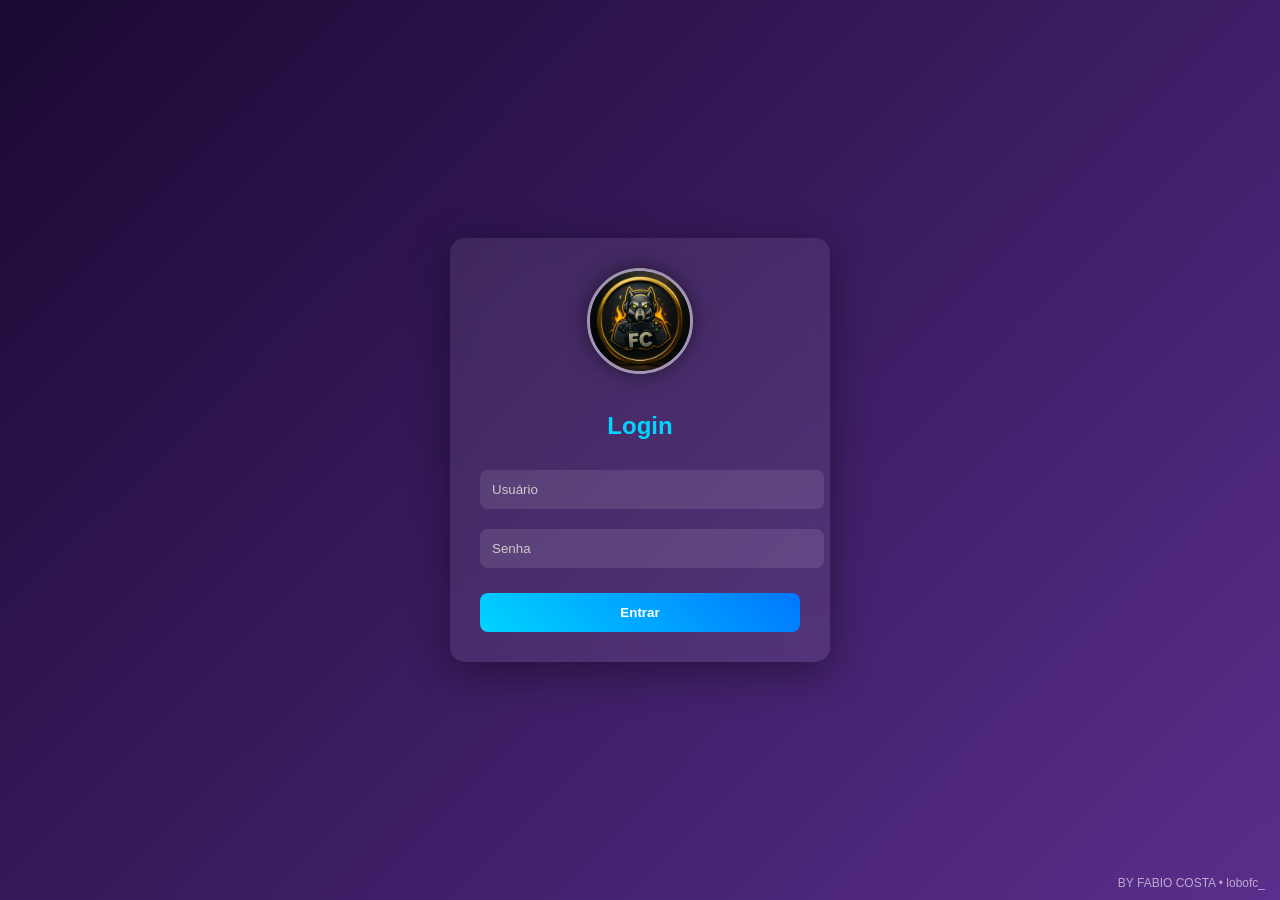
<file: index.html>
<!DOCTYPE html>
<html lang="pt-br">
<head>
<meta charset="UTF-8">

<meta name="viewport" content="width=device-width, initial-scale=1.0">

<title>LOGIN</title>

<style>

/* FUNDO PREMIUM */
body {
    margin: 0;
    font-family: 'Segoe UI', Tahoma, sans-serif;

    background: linear-gradient(135deg, #1a0933, #5a2e8c);
    display: flex;
    justify-content: center;
    align-items: center;
    height: 100vh;
}

/* CAIXA LOGIN */
.container {
    width: 320px;
    padding: 30px;

    background: rgba(255,255,255,0.08);
    backdrop-filter: blur(12px);

    border-radius: 15px;
    box-shadow: 0 10px 40px rgba(0,0,0,0.4);

    text-align: center;
    color: white;
}

/* LOGO */
.logo img {
    width: 100px;
    height: 100px;
    object-fit: cover;

    border-radius: 50%;
    border: 3px solid rgba(255,255,255,0.5);

    margin-bottom: 15px;

    box-shadow: 0 0 20px rgba(0,0,0,0.5);
}

/* TÍTULO */
h2 {
    margin-bottom: 20px;
    color: #00d4ff;
}

/* INPUTS */
input {
    width: 100%;
    padding: 12px;
    margin: 10px 0;

    border-radius: 8px;
    border: none;

    background: rgba(255,255,255,0.1);
    color: white;

    outline: none;
}

/* PLACEHOLDER */
input::placeholder {
    color: #ccc;
}

/* FOCO */
input:focus {
    background: rgba(255,255,255,0.2);
    box-shadow: 0 0 10px rgba(0,212,255,0.5);
}

/* BOTÃO */
button {
    width: 100%;
    padding: 12px;
    margin-top: 15px;

    background: linear-gradient(45deg, #00d4ff, #0077ff);
    border: none;
    border-radius: 8px;

    color: white;
    font-weight: bold;
    cursor: pointer;

    transition: 0.3s;
}

/* HOVER */
button:hover {
    transform: scale(1.03);
    box-shadow: 0 0 15px #00d4ff;
}

/* RODAPÉ */
.footer {
    position: fixed;
    bottom: 10px;
    right: 15px;

    color: rgba(255,255,255,0.6);
    font-size: 12px;
}

<style>

/* TODO SEU CSS AQUI */

/* 👇 COLE AQUI EMBAIXO */
@media (max-width: 768px) {

    .container {
        margin: 20px;
        padding: 20px;
    }

    h1, h2 {
        font-size: 20px;
    }

    button {
        font-size: 16px;
        padding: 14px;
    }

    input, textarea {
        font-size: 16px;
    }

    .grid-2 {
        grid-template-columns: 1fr;
    }

    .top-logo img {
        width: 60px;
    }
}


</style>
</head>

<body>

<div class="container">

    <div class="logo">
        <img src="lobo.png" alt="Logo">
    </div>

    <h2>Login</h2>

    <input type="text" id="user" placeholder="Usuário">
    <input type="password" id="pass" placeholder="Senha">

    <button onclick="login()">Entrar</button>

</div>

<div class="footer">BY FABIO COSTA • lobofc_</div>

<script>
function login(){
    let u = document.getElementById("user").value;
    let p = document.getElementById("pass").value;

    if(u === "rita" && p === "Giovanna@20"){
        window.location.href = "home.html";
    } else {
        alert("Login inválido");
    }
}
</script>

</body>
</html>
</file>
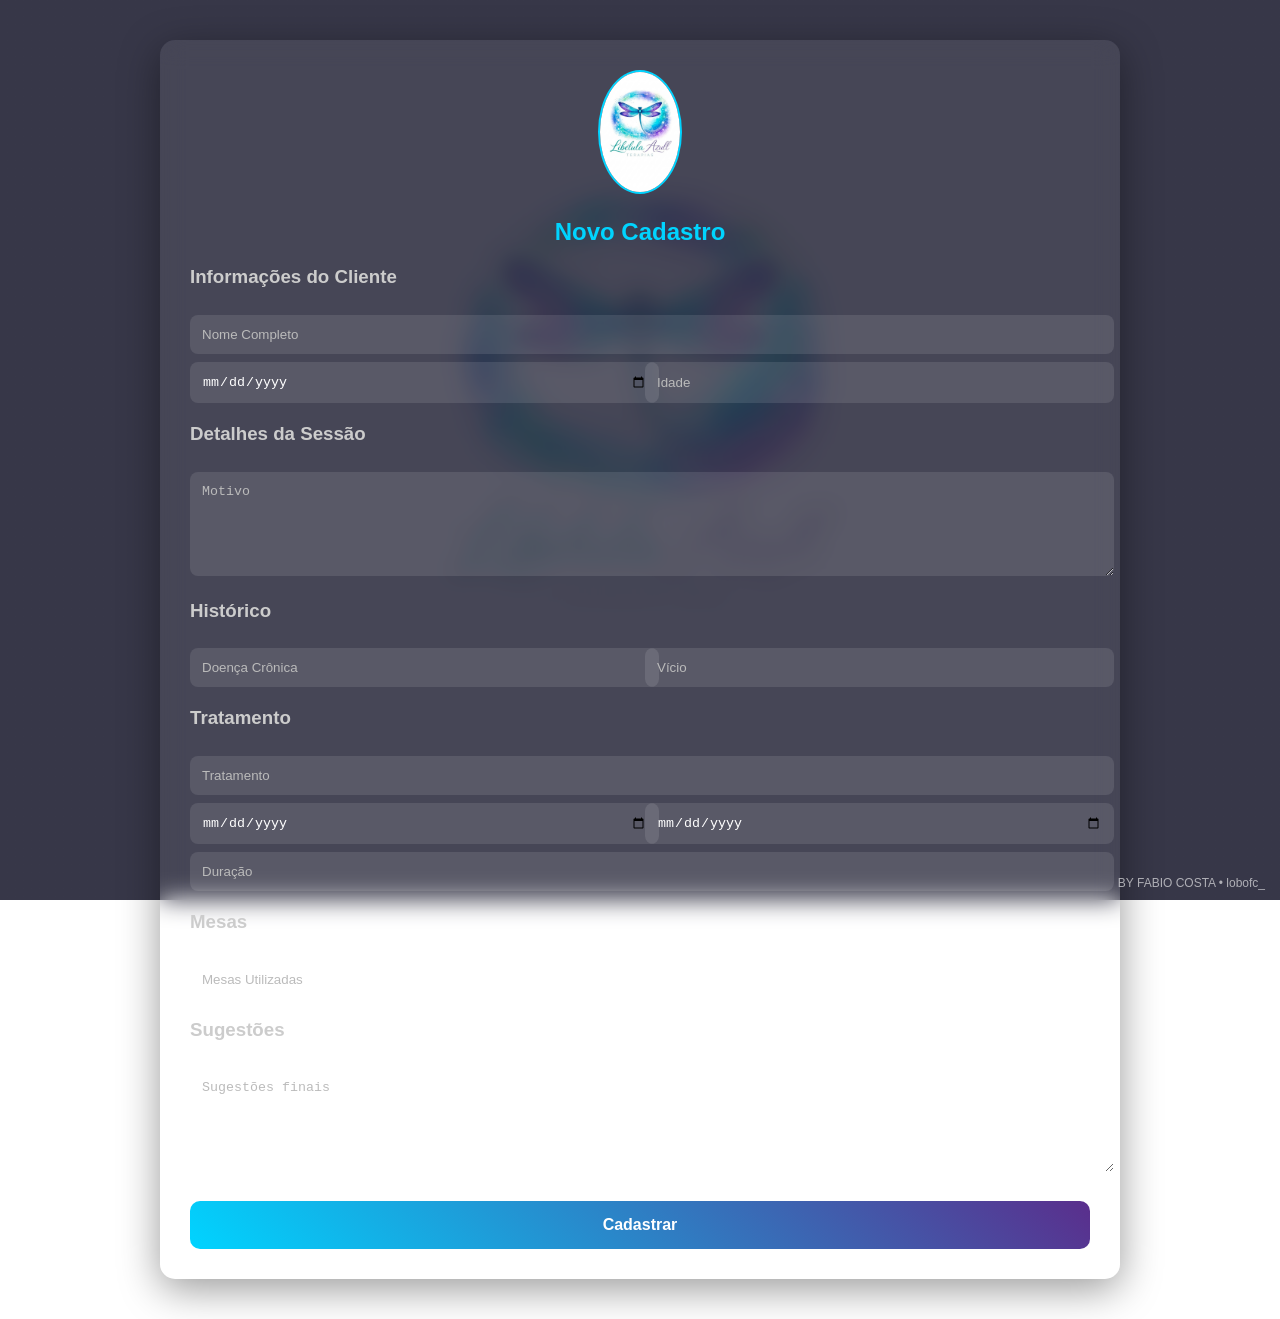
<file: cadastro.html>
<!DOCTYPE html>
<html lang="pt-br">
<head>
<meta charset="UTF-8">

<meta name="viewport" content="width=device-width, initial-scale=1.0">

<title>NOVO CADASTRO</title>
<style>

/* FUNDO PREMIUM */
body {
    margin: 0;
    font-family: 'Segoe UI', Tahoma, sans-serif;

    background:
        linear-gradient(rgba(20,20,40,0.85), rgba(20,20,40,0.85)),
        url("logo.png") no-repeat center;

    background-size: 500px;
    background-attachment: fixed;
}

/* CONTAINER */
.container {
    max-width: 900px;
    margin: 40px auto;
    padding: 30px;

    background: rgba(255,255,255,0.08);
    backdrop-filter: blur(12px);

    border-radius: 15px;
    box-shadow: 0 10px 40px rgba(0,0,0,0.4);

    color: white;
}

/* LOGO TOPO */
.top-logo {
    text-align: center;
    margin-bottom: 15px;
}

.top-logo img {
    width: 80px;
    border-radius: 50%;
    border: 2px solid #00d4ff;
}

/* TÍTULO */
h2 {
    text-align: center;
    color: #00d4ff;
}

h3 {
    margin-top: 20px;
    color: #ccc;
}

/* INPUTS */
input, textarea {
    width: 100%;
    padding: 12px;
    margin-top: 8px;
    border-radius: 8px;
    border: none;
    outline: none;

    background: rgba(255,255,255,0.1);
    color: white;
}

textarea {
    min-height: 80px;
}

/* PLACEHOLDER */
input::placeholder,
textarea::placeholder {
    color: #bbb;
}

/* GRID */
.grid-2 {
    display: grid;
    grid-template-columns: 1fr 1fr;
    gap: 10px;
}

/* BOTÃO */
button {
    margin-top: 25px;
    width: 100%;
    padding: 15px;

    border: none;
    border-radius: 10px;

    background: linear-gradient(45deg, #00d4ff, #5a2e8c);
    color: white;
    font-weight: bold;
    font-size: 16px;

    cursor: pointer;
    transition: 0.3s;
}

button:hover {
    transform: scale(1.03);
}

/* RODAPÉ */
.footer {
    position: fixed;
    bottom: 10px;
    right: 15px;
    color: rgba(255,255,255,0.6);
    font-size: 12px;
}

<style>

/* TODO SEU CSS AQUI */

/* 👇 COLE AQUI EMBAIXO */
@media (max-width: 768px) {

    .container {
        margin: 20px;
        padding: 20px;
    }

    h1, h2 {
        font-size: 20px;
    }

    button {
        font-size: 16px;
        padding: 14px;
    }

    input, textarea {
        font-size: 16px;
    }

    .grid-2 {
        grid-template-columns: 1fr;
    }

    .top-logo img {
        width: 60px;
    }
}


</style>

</head>

<body>

<div class="container">

<div class="top-logo">
    <img src="logo.png" alt="Logo">
</div>

<h2>Novo Cadastro</h2>

<form id="form">

<h3>Informações do Cliente</h3>

<input name="nome_cliente" placeholder="Nome Completo" required>

<div class="grid-2">
    <input type="date" name="data_nascimento">
    <input type="number" name="idade" placeholder="Idade">
</div>

<h3>Detalhes da Sessão</h3>
<textarea name="motivo_atendimento" placeholder="Motivo" required></textarea>

<h3>Histórico</h3>

<div class="grid-2">
    <input name="doenca_cronica" placeholder="Doença Crônica">
    <input name="vicio_compulsao" placeholder="Vício">
</div>

<h3>Tratamento</h3>

<input name="tratamento_atual" placeholder="Tratamento">

<div class="grid-2">
    <input type="date" name="inicio_tratamento">
    <input type="date" name="termino_tratamento">
</div>

<input name="duracao_tratamento" placeholder="Duração">

<h3>Mesas</h3>
<input name="mesas_utilizadas" placeholder="Mesas Utilizadas">

<h3>Sugestões</h3>
<textarea name="sugestoes_finais" placeholder="Sugestões finais"></textarea>

<button type="submit">Cadastrar</button>

</form>

</div>

<div class="footer">BY FABIO COSTA • lobofc_</div>

<script>

const scriptURL = "https://script.google.com/macros/s/AKfycby7U6ppM26VDbg6wyVB9VPxOKo_lwcaDP-0E4NSBXkpX8zeRUM1XXuuMAsl1bh5XIM0/exec";

// 🚀 ENVIO DO FORM
document.getElementById("form").addEventListener("submit", function(e){
    e.preventDefault();

    let formData = new FormData(this);

    fetch(scriptURL, {
        method: "POST",
        body: formData
    })
    .then(() => {
    alert("Cadastro realizado com sucesso!");
    window.location.href = "home.html"; // 🔥 VOLTA PRA HOME
});
});

</script>

</body>
</html>
</file>
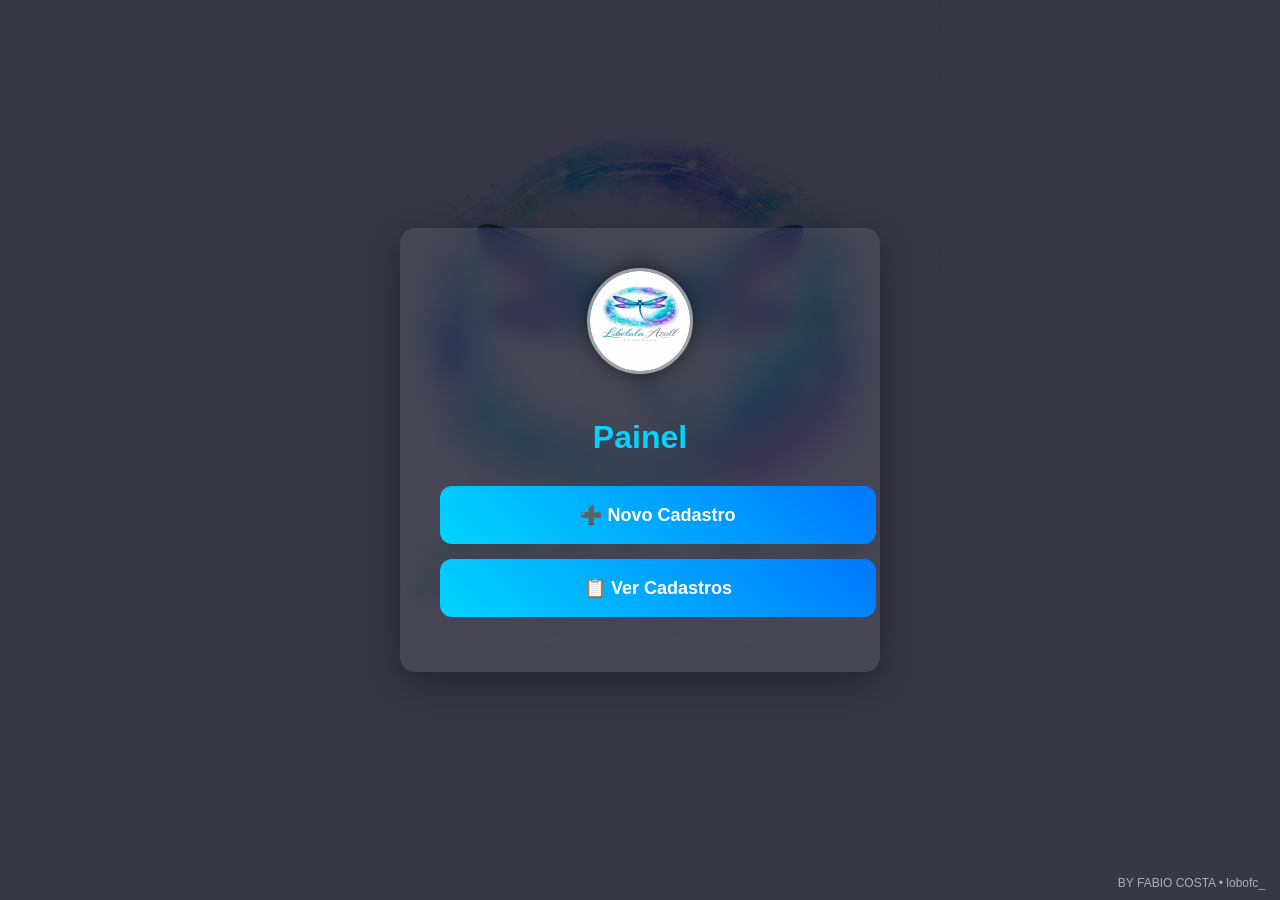
<file: home.html>
<!DOCTYPE html>
<html lang="pt-br">
<head>
<meta charset="UTF-8">

<meta name="viewport" content="width=device-width, initial-scale=1.0">

<title>HOME</title>
<style>

/* FUNDO COM LOGO */
body {
    margin: 0;
    font-family: 'Segoe UI', Tahoma, sans-serif;

    background:
        linear-gradient(rgba(20,20,40,0.85), rgba(20,20,40,0.85)),
        url("logo.png") no-repeat center;

    background-size: 600px;
    background-attachment: fixed;

    display: flex;
    justify-content: center;
    align-items: center;
    height: 100vh;
}

/* CONTAINER */
.container {
    width: 400px;
    padding: 40px;

    background: rgba(255,255,255,0.08);
    backdrop-filter: blur(12px);

    border-radius: 15px;
    box-shadow: 0 10px 40px rgba(0,0,0,0.4);

    text-align: center;
    color: white;
}

/* TÍTULO */
h1 {
    margin-bottom: 30px;
    color: #00d4ff;
}

/* BOTÕES GRANDES */
.menu-btn {
    display: block;
    width: 100%;
    padding: 18px;
    margin: 15px 0;

    background: linear-gradient(45deg, #00d4ff, #0077ff);
    border-radius: 12px;

    color: white;
    font-size: 18px;
    font-weight: bold;
    text-decoration: none;

    transition: 0.3s;
}

/* HOVER */
.menu-btn:hover {
    transform: scale(1.05);
    box-shadow: 0 0 20px #00d4ff;
}

/* LOGO TOPO */
.logo img {
    width: 100px;
    height: 100px;
    border-radius: 50%;
    margin-bottom: 20px;

    border: 3px solid rgba(255,255,255,0.5);
    box-shadow: 0 0 20px rgba(0,0,0,0.5);
}

/* RODAPÉ */
.footer {
    position: fixed;
    bottom: 10px;
    right: 15px;
    color: rgba(255,255,255,0.6);
    font-size: 12px;
}

<style>

/* TODO SEU CSS AQUI */

/* 👇 COLE AQUI EMBAIXO */
@media (max-width: 768px) {

    .container {
        margin: 20px;
        padding: 20px;
    }

    h1, h2 {
        font-size: 20px;
    }

    button {
        font-size: 16px;
        padding: 14px;
    }

    input, textarea {
        font-size: 16px;
    }

    .grid-2 {
        grid-template-columns: 1fr;
    }

    .top-logo img {
        width: 60px;
    }
}


</style>
</head>

<body>

<div class="container">

    <div class="logo">
        <img src="logo.png">
    </div>

    <h1>Painel</h1>

    <a href="cadastro.html" class="menu-btn">➕ Novo Cadastro</a>
    <a href="lista.html" class="menu-btn">📋 Ver Cadastros</a>

</div>

<div class="footer">BY FABIO COSTA • lobofc_</div>

</body>
</html>
</file>
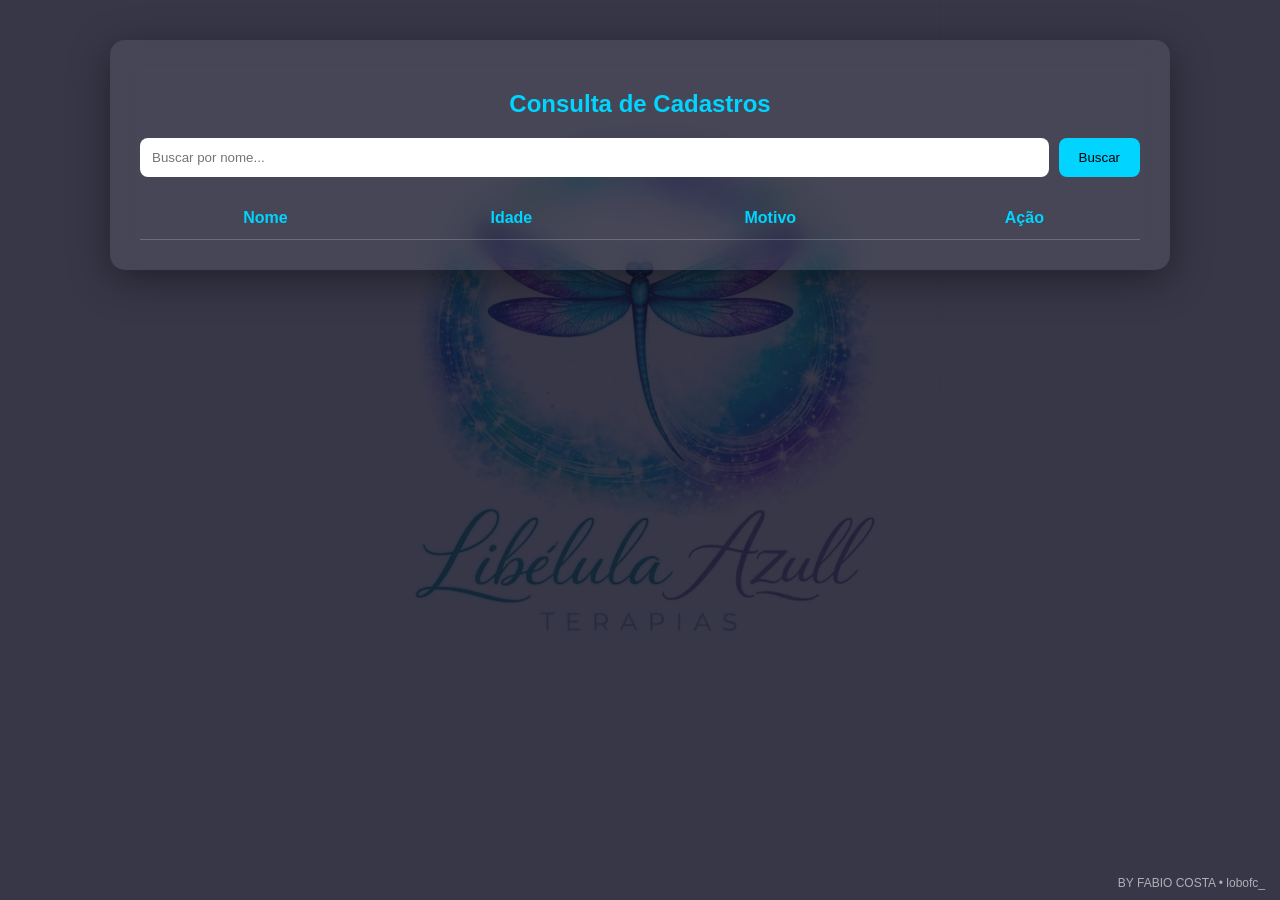
<file: lista.html>
<!DOCTYPE html>
<html lang="pt-br">
<head>
<meta charset="UTF-8">

<meta name="viewport" content="width=device-width, initial-scale=1.0">

<title>CONSULTA</title>
<style>

/* FUNDO */
body {
    margin: 0;
    font-family: 'Segoe UI', Tahoma, sans-serif;

    background:
        linear-gradient(rgba(20,20,40,0.85), rgba(20,20,40,0.85)),
        url("logo.png") no-repeat center;

    background-size: 600px;
    background-attachment: fixed;
}

/* CONTAINER */
.container {
    max-width: 1000px;
    margin: 40px auto;
    padding: 30px;

    background: rgba(255,255,255,0.08);
    backdrop-filter: blur(12px);

    border-radius: 15px;
    box-shadow: 0 10px 40px rgba(0,0,0,0.4);

    color: white;
}

/* TÍTULO */
h2 {
    text-align: center;
    color: #00d4ff;
}

/* BUSCA */
.search {
    display: flex;
    gap: 10px;
    margin-bottom: 20px;
}

.search input {
    flex: 1;
    padding: 12px;
    border-radius: 8px;
    border: none;
}

.search button {
    padding: 12px 20px;
    border-radius: 8px;
    border: none;
    background: #00d4ff;
    cursor: pointer;
}

/* TABELA */
table {
    width: 100%;
    border-collapse: collapse;
}

th, td {
    padding: 12px;
    border-bottom: 1px solid rgba(255,255,255,0.2);
}

th {
    color: #00d4ff;
}

/* RODAPÉ */
.footer {
    position: fixed;
    bottom: 10px;
    right: 15px;
    color: rgba(255,255,255,0.6);
    font-size: 12px;
}

/* MODAL */
.modal {
    display: none;
    position: fixed;
    z-index: 999;
    left: 0;
    top: 0;
    width: 100%;
    height: 100%;
    background: rgba(0,0,0,0.7);
}

.modal-content {
    background: rgba(20,20,40,0.95);
    margin: 5% auto;
    padding: 25px;
    width: 600px;
    max-width: 90%;
    border-radius: 15px;
    color: white;
    box-shadow: 0 0 30px rgba(0,0,0,0.6);
}

.fechar {
    float: right;
    cursor: pointer;
    font-size: 20px;
}

.modal-content p {
    margin: 8px 0;
}

.acoes {
    margin-top: 20px;
    display: flex;
    gap: 10px;
}

.acoes button {
    flex: 1;
    padding: 12px;
    border: none;
    border-radius: 10px;
    background: linear-gradient(45deg, #00d4ff, #5a2e8c);
    color: white;
    cursor: pointer;
}
@media (max-width: 768px) {

    table, thead, tbody, th, td, tr {
        display: block;
    }

    thead {
        display: none;
    }

    tr {
        margin-bottom: 15px;
        background: rgba(255,255,255,0.08);
        padding: 10px;
        border-radius: 10px;
    }

    td {
        border: none;
        padding: 8px 0;
    }

    td:before {
        font-weight: bold;
        display: block;
        color: #00d4ff;
    }

    td:nth-child(1):before { content: "Nome"; }
    td:nth-child(2):before { content: "Idade"; }
    td:nth-child(3):before { content: "Motivo"; }
    td:nth-child(4):before { content: "Ações"; }
}
</style>
</head>

<body>

<div class="container">

<h2>Consulta de Cadastros</h2>

<div class="search">
    <input id="busca" placeholder="Buscar por nome...">
    <button onclick="buscar()">Buscar</button>
</div>

<table>
<thead>
<tr>
<th>Nome</th>
<th>Idade</th>
<th>Motivo</th>
<th>Ação</th>
</tr>
</thead>

<tbody id="tabela"></tbody>
</table>

</div>

<div class="footer">BY FABIO COSTA • lobofc_</div>

<!-- MODAL -->
<div id="modal" class="modal">
  <div class="modal-content">

    <span class="fechar" onclick="fecharModal()">✖</span>

    <h2>Ficha do Cliente</h2>

    <div id="conteudoModal"></div>

    <div class="acoes">
      <button onclick="editarAtual()">✏️ Editar</button>
      <button onclick="fecharModal()">Fechar</button>
    </div>

  </div>
</div>

<script>

const scriptURL = "https://script.google.com/macros/s/AKfycby7U6ppM26VDbg6wyVB9VPxOKo_lwcaDP-0E4NSBXkpX8zeRUM1XXuuMAsl1bh5XIM0/exec";

let idAtual = null;

// 🔥 CARREGAR
function carregar(){
    fetch(scriptURL)
    .then(res => res.json())
    .then(data => montarTabela(data));
}

// 🔍 BUSCAR
function buscar(){
    let nome = document.getElementById("busca").value.trim();

    if(nome === ""){
        carregar();
        return;
    }

    fetch(`${scriptURL}?nome=${nome}`)
    .then(res => res.json())
    .then(data => montarTabela(data));
}

// 📋 TABELA
function montarTabela(data){
    let html = "";

    data.forEach(item => {
        html += `
        <tr>
            <td>${item.nome_cliente}</td>
            <td>${item.idade}</td>
            <td>${item.motivo_atendimento}</td>
            <td>
                <span onclick="ver(${item.id})" style="cursor:pointer;">👁️</span>
                &nbsp;
                <span onclick="editar(${item.id})" style="cursor:pointer;">✏️</span>
            </td>
        </tr>
        `;
    });

    document.getElementById("tabela").innerHTML = html;
}

// 👁️ VISUALIZAR
async function ver(id){

    idAtual = id;

    let res = await fetch(`${scriptURL}?id=${id}`);
    let d = await res.json();

    let html = `
    <p><b>Nome:</b> ${d.nome_cliente}</p>
    <p><b>Nascimento:</b> ${d.data_nascimento}</p>
    <p><b>Idade:</b> ${d.idade}</p>

    <p><b>Motivo:</b><br>${d.motivo_atendimento}</p>

    <p><b>Doença:</b> ${d.doenca_cronica}</p>
    <p><b>Vício:</b> ${d.vicio_compulsao}</p>

    <p><b>Tratamento:</b> ${d.tratamento_atual}</p>
    <p><b>Início:</b> ${d.inicio_tratamento}</p>
    <p><b>Término:</b> ${d.termino_tratamento}</p>
    <p><b>Duração:</b> ${d.duracao_tratamento}</p>

    <p><b>Mesas:</b> ${d.mesas_utilizadas}</p>

    <p><b>Sugestões:</b><br>${d.sugestoes_finais}</p>
    `;

    document.getElementById("conteudoModal").innerHTML = html;
    document.getElementById("modal").style.display = "block";
}

// ❌ FECHAR
function fecharModal(){
    document.getElementById("modal").style.display = "none";
}

// ✏️ EDITAR
async function editar(id){

    let res = await fetch(`${scriptURL}?id=${id}`);
    let dados = await res.json();

    let nome = prompt("Nome:", dados.nome_cliente);
    let data = prompt("Data nascimento:", dados.data_nascimento);
    let idade = prompt("Idade:", dados.idade);
    let motivo = prompt("Motivo:", dados.motivo_atendimento);

    if(!nome) return;

    fetch(scriptURL, {
        method: "POST",
        body: JSON.stringify({
            acao: "editar",
            id: id,
            nome_cliente: nome,
            data_nascimento: data,
            idade: idade,
            motivo_atendimento: motivo
        })
    })
    .then(() => {
        alert("Atualizado!");
        carregar();
    });
}

// EDITAR PELO MODAL
function editarAtual(){
    fecharModal();
    editar(idAtual);
}

// FECHAR CLICANDO FORA
window.onclick = function(event) {
    let modal = document.getElementById("modal");
    if (event.target == modal) {
        modal.style.display = "none";
    }
}

// 🚀 INICIAR
carregar();

</script>

</body>
</html>
</file>
